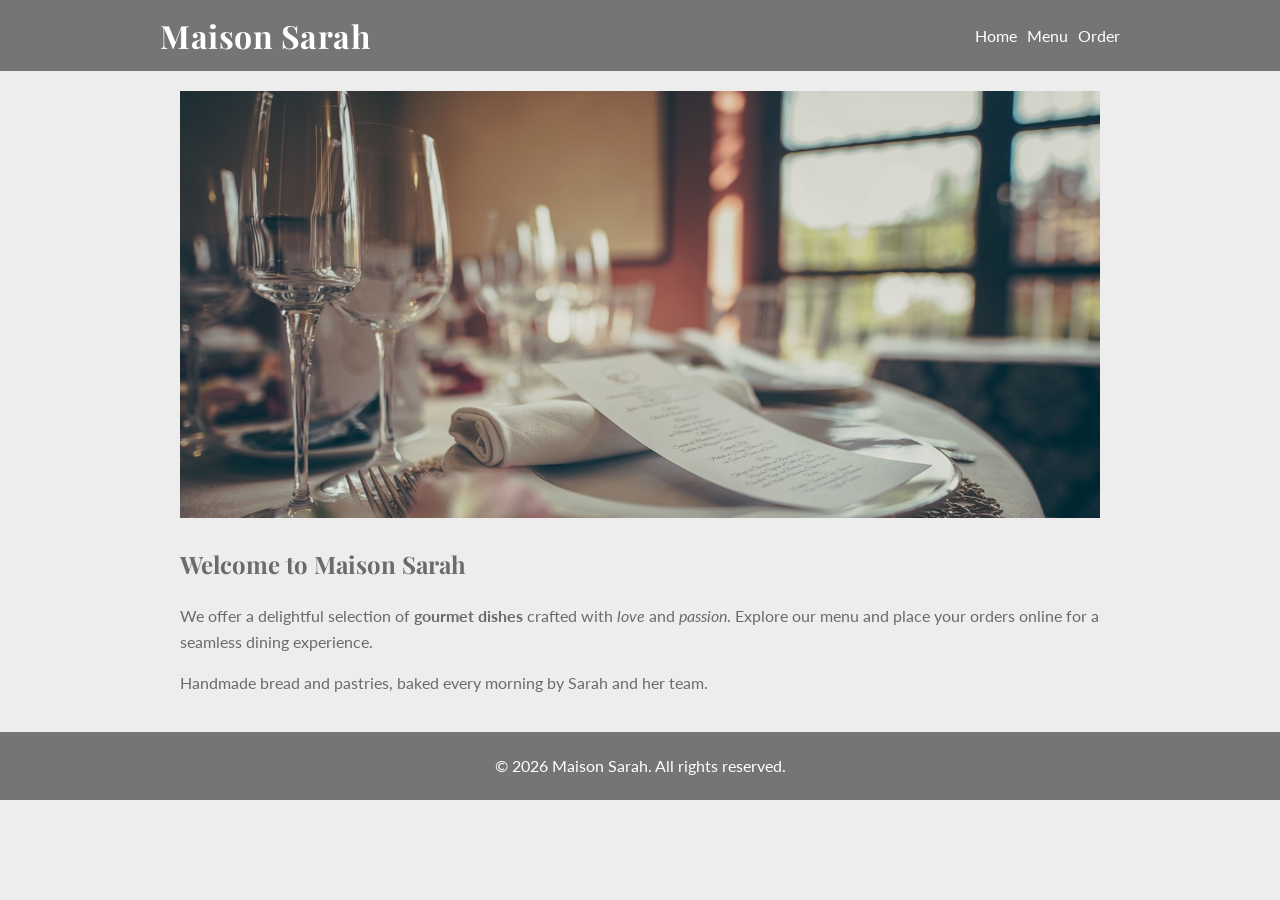
<file: index.html>
<!DOCTYPE html>
<html lang="en">
  <head>
    <meta charset="UTF-8">
    <meta name="viewport" content="width=device-width, initial-scale=1.0">
    <title>Maison Sarah</title>
    <link rel="stylesheet" href="styles.css">
    <link rel="preconnect" href="https://fonts.googleapis.com">
    <link rel="preconnect" href="https://fonts.gstatic.com" crossorigin>
    <link href="https://fonts.googleapis.com/css2?family=Lato:wght@400;700&family=Playfair+Display:wght@600;700&display=swap" rel="stylesheet">
  </head>
  <body>
    <header>
      <div class="container header-bar">
        <h1 class="brand">Maison Sarah</h1>
        <nav>
          <a href="index.html">Home</a>
          <a href="menu.html">Menu</a>
          <a href="order.html">Order</a>
        </nav>
      </div>
    </header>
    <main>
      <div class="container">
        <section class="hero">
          <img src="images/restaurant.jpg" alt="Maison Sarah Restaurant" class="hero-image">
        </section>

        <section>
          <h2>Welcome to Maison Sarah</h2>
          <p>We offer a delightful selection of <strong>gourmet dishes</strong> crafted with <em>love</em> and <em>passion</em>. Explore our menu and place your orders online for a seamless dining experience.</p>
          <p>Handmade bread and pastries, baked every morning by Sarah and her team.</p>
        </section>
      </div>
    </main>
    <footer>
      <div class="container">
        <p>&copy; 2026 Maison Sarah. All rights reserved.</p>
      </div>
    </footer>
  </body>
</html>
</file>
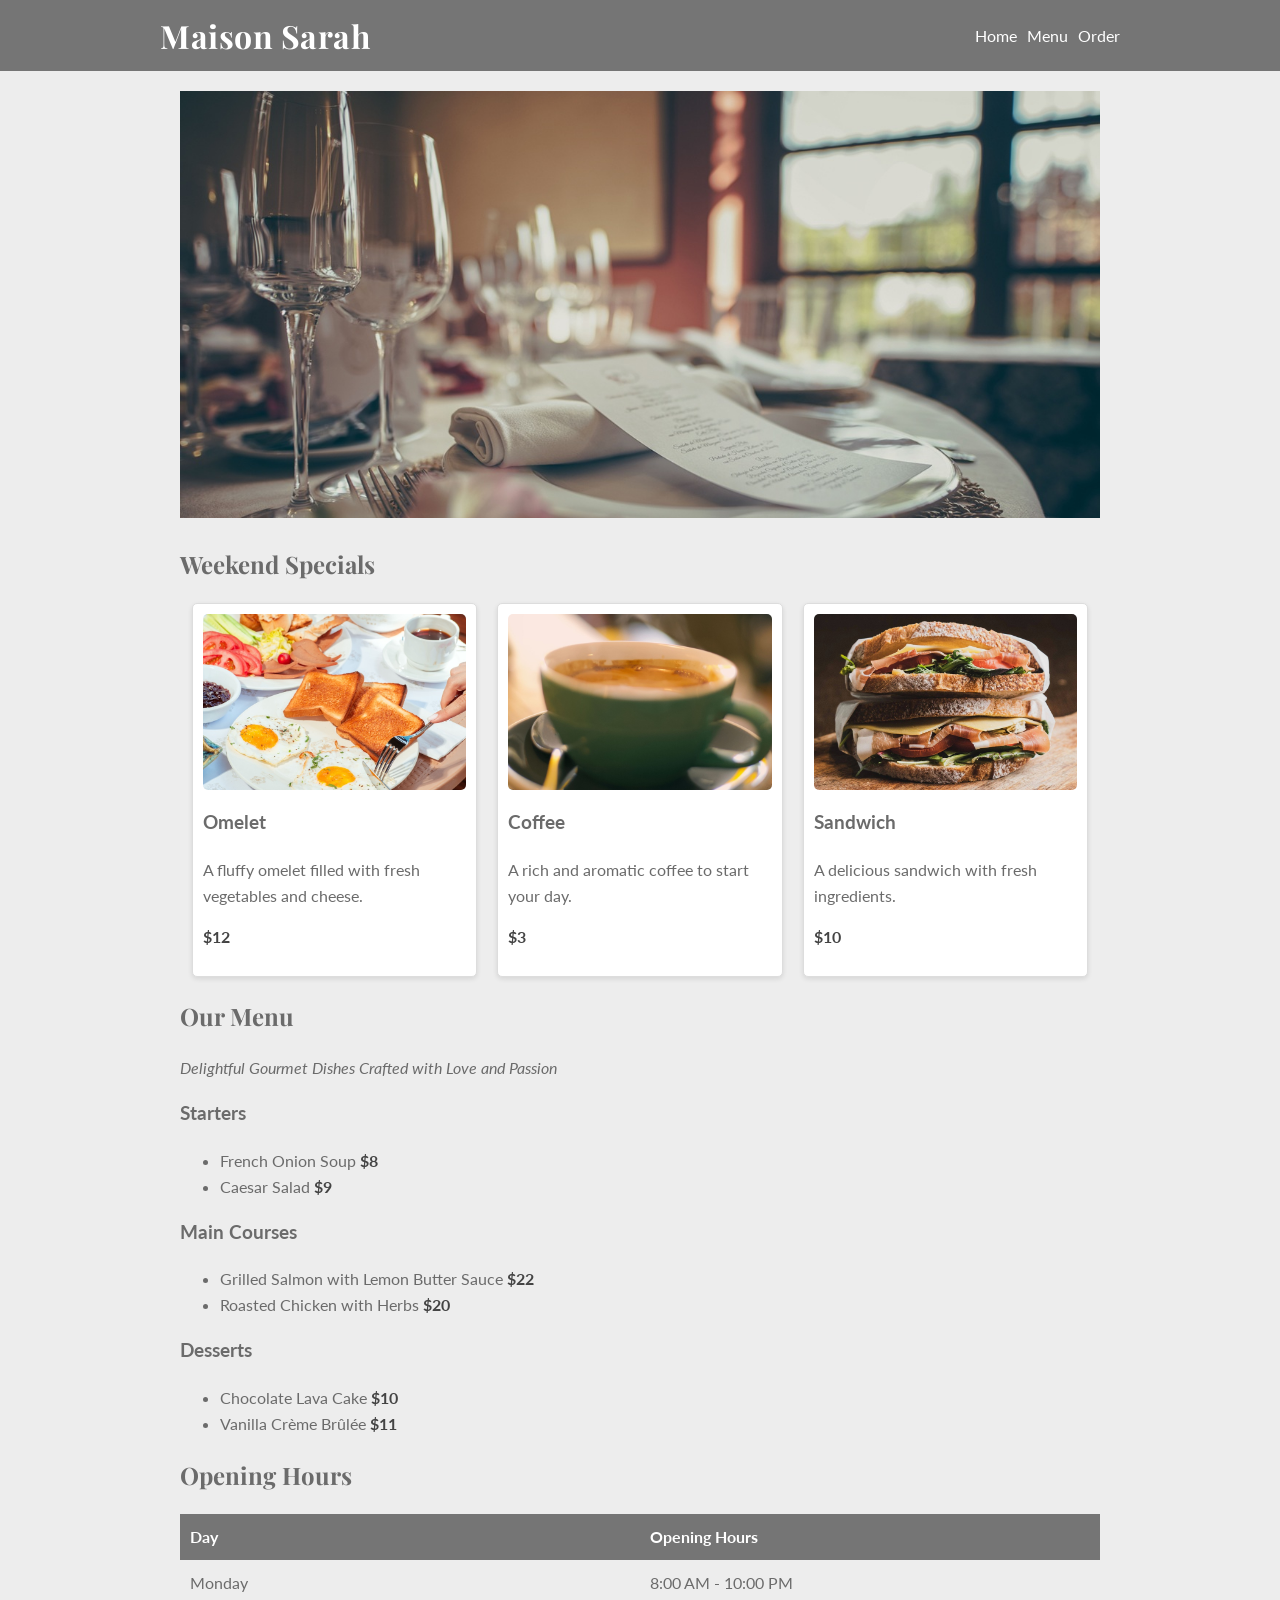
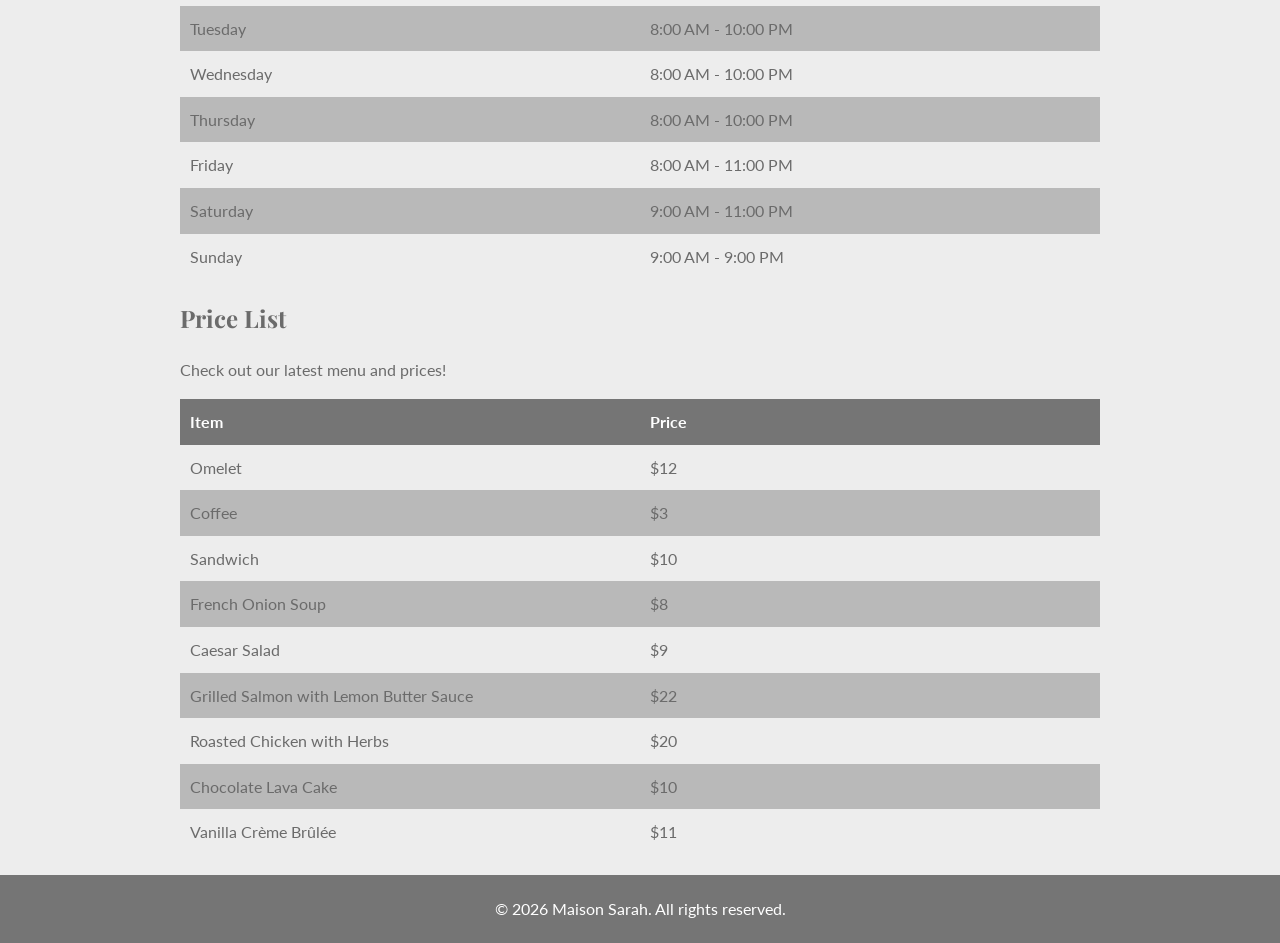
<file: menu.html>
<!DOCTYPE html>
<html lang="en">
  <head>
    <meta charset="UTF-8">
    <meta name="viewport" content="width=device-width, initial-scale=1.0">
    <title>Maison Sarah</title>
    <link rel="stylesheet" href="styles.css">
    <link rel="preconnect" href="https://fonts.googleapis.com">
    <link rel="preconnect" href="https://fonts.gstatic.com" crossorigin>
    <link href="https://fonts.googleapis.com/css2?family=Lato:wght@400;700&family=Playfair+Display:wght@600;700&display=swap" rel="stylesheet">
  </head>
  <body>
    <header>
      <div class="container header-bar">
        <h1 class="brand">Maison Sarah</h1>
        <nav>
          <a href="index.html">Home</a>
          <a href="menu.html">Menu</a>
          <a href="order.html">Order</a>
        </nav>
      </div>
    </header>
    <main>
      <div class="container">
        <section class="hero">
          <img src="images/restaurant.jpg" alt="Maison Sarah Restaurant" class="hero-image">
        </section>
        
        <section>
          <h2>Weekend Specials</h2>
          <div class="card-row">
            <article class="card">
              <img src="images/omelet.jpg" alt="Omelet" class="card-image">
              <h3>Omelet</h3>
              <p>A fluffy omelet filled with fresh vegetables and cheese.</p>
              <p class="price">$12</p>
            </article>
            <article class="card">
              <img src="images/coffee.jpg" alt="Coffee" class="card-image">
              <h3>Coffee</h3>
              <p>A rich and aromatic coffee to start your day.</p>
              <p class="price">$3</p>
            </article>
            <article class="card">
              <img src="images/sandwich.jpg" alt="Sandwich" class="card-image">
              <h3>Sandwich</h3>
              <p>A delicious sandwich with fresh ingredients.</p>
              <p class="price">$10</p>
            </article>
          </div>
        </section>
        
        <section>
          <h2>Our Menu</h2>
          <p class="tagline">Delightful Gourmet Dishes Crafted with Love and Passion</p>

          <h3>Starters</h3>
          <ul>
            <li>French Onion Soup <span class="price">$8</span></li>
            <li>Caesar Salad <span class="price">$9</span></li>
          </ul>

          <h3>Main Courses</h3>
          <ul>
            <li>Grilled Salmon with Lemon Butter Sauce <span class="price">$22</span></li>
            <li>Roasted Chicken with Herbs <span class="price">$20</span></li>
          </ul>

          <h3>Desserts</h3>
          <ul>
            <li>Chocolate Lava Cake <span class="price">$10</span></li>
            <li>Vanilla Crème Brûlée <span class="price">$11</span></li>
          </ul>
        </section>

        <section>
          <h2>Opening Hours</h2>
          <table>
            <thead>
              <tr>
                <th>Day</th>
                <th>Opening Hours</th>
              </tr>
            </thead>
            <tbody>
              <tr>
                <td>Monday</td>
                <td>8:00 AM - 10:00 PM</td>
              </tr>
              <tr>
                <td>Tuesday</td>
                <td>8:00 AM - 10:00 PM</td>
              </tr>
              <tr>
                <td>Wednesday</td>
                <td>8:00 AM - 10:00 PM</td>
              </tr>
              <tr>
                <td>Thursday</td>
                <td>8:00 AM - 10:00 PM</td>
              </tr>
              <tr>
                <td>Friday</td>
                <td>8:00 AM - 11:00 PM</td>
              </tr>
              <tr>
                <td>Saturday</td>
                <td>9:00 AM - 11:00 PM</td>
              </tr>
              <tr>
                <td>Sunday</td>
                <td>9:00 AM - 9:00 PM</td>
              </tr>
            </tbody>
          </table>
        </section>

        <section>
          <h2>Price List</h2>
          <p>Check out our latest menu and prices!</p>
          <table>
            <thead>
              <tr>
                <th>Item</th>
                <th>Price</th>
              </tr>
            </thead>
            <tbody>
              <tr>
                <td>Omelet</td>
                <td>$12</td>
              </tr>
              <tr>
                <td>Coffee</td>
                <td>$3</td>
              </tr>
              <tr>
                <td>Sandwich</td>
                <td>$10</td>
              </tr>
              <tr>
                <td>French Onion Soup</td>
                <td>$8</td>
              </tr>
              <tr>
                <td>Caesar Salad</td>
                <td>$9</td>
              </tr>
              <tr>
                <td>Grilled Salmon with Lemon Butter Sauce</td>
                <td>$22</td>
              </tr>
              <tr>
                <td>Roasted Chicken with Herbs</td>
                <td>$20</td>
              </tr>
              <tr>
                <td>Chocolate Lava Cake</td>
                <td>$10</td>
              </tr>
              <tr>
                <td>Vanilla Crème Brûlée</td>
                <td>$11</td>
              </tr>
            </tbody>
          </table>
        </section>

      </div>
    </main>
    <footer>
      <div class="container">
        <p>&copy; 2026 Maison Sarah. All rights reserved.</p>
      </div>
    </footer>
  </body>
</html>
</file>
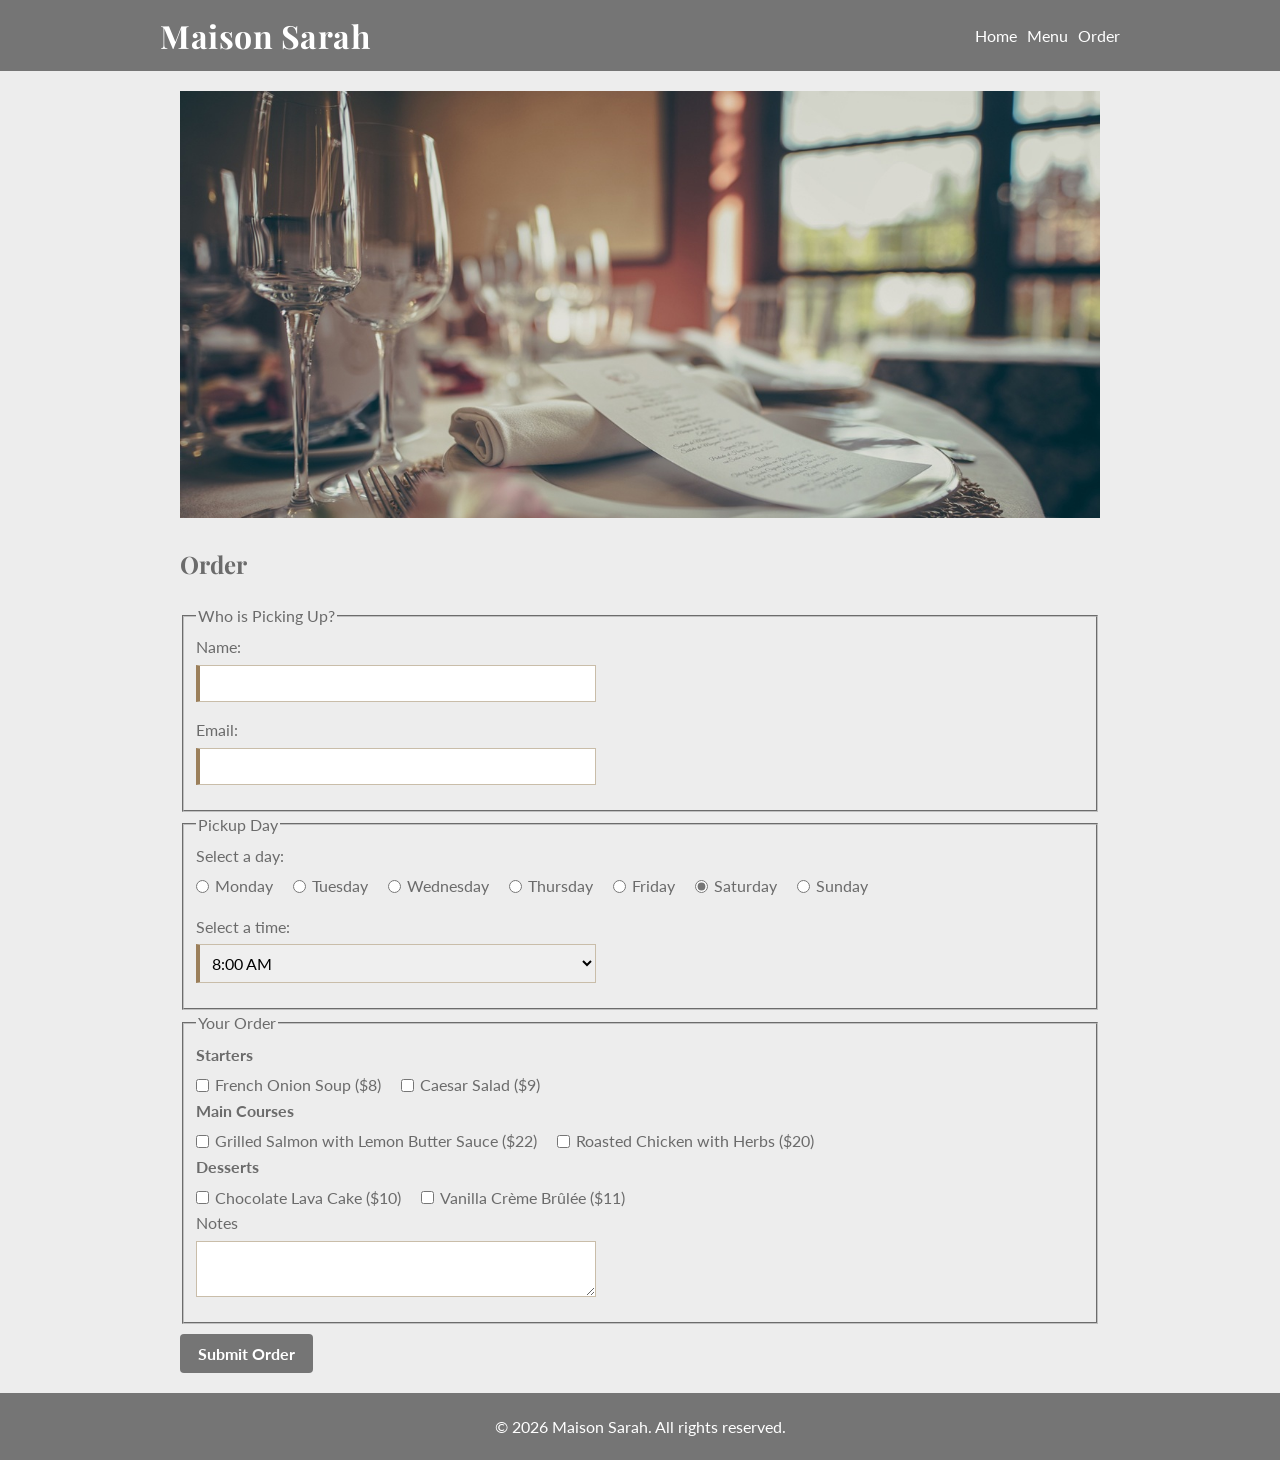
<file: order.html>
<!DOCTYPE html>
<html lang="en">
  <head>
    <meta charset="UTF-8">
    <meta name="viewport" content="width=device-width, initial-scale=1.0">
    <title>Maison Sarah</title>
    <link rel="stylesheet" href="styles.css">
    <link rel="preconnect" href="https://fonts.googleapis.com">
    <link rel="preconnect" href="https://fonts.gstatic.com" crossorigin>
    <link href="https://fonts.googleapis.com/css2?family=Lato:wght@400;700&family=Playfair+Display:wght@600;700&display=swap" rel="stylesheet">
  </head>
  <body>
    <header>
      <div class="container header-bar">
        <h1 class="brand">Maison Sarah</h1>
        <nav>
          <a href="index.html">Home</a>
          <a href="menu.html">Menu</a>
          <a href="order.html">Order</a>
        </nav>
      </div>
    </header>
    <main>
      <div class="container">
        <section class="hero">
          <img src="images/restaurant.jpg" alt="Maison Sarah Restaurant" class="hero-image">
        </section>

        <section>
          <h2>Order</h2>
          <form>
            <fieldset>
              <legend>Who is Picking Up?</legend>
              <div class="form-group">
                <label for="name">Name:</label>
                <input class="field" type="text" id="name" name="name" required>
              </div>
              <div class="form-group">
                <label for="email">Email:</label>
                <input class="field" type="email" id="email" name="email" required>
              </div>
            </fieldset>
            <fieldset>
              <legend>Pickup Day</legend>
              <div class="form-group">
                <label for="pickup-day">Select a day:</label>
                <div class="choice-row">
                  <label class="choice" for="monday"><input type="radio" id="monday" name="pickup-day" value="Monday" required> Monday</label>
                  <label class="choice" for="tuesday"><input type="radio" id="tuesday" name="pickup-day" value="Tuesday" required> Tuesday</label>
                  <label class="choice" for="wednesday"><input type="radio" id="wednesday" name="pickup-day" value="Wednesday" required> Wednesday</label>
                  <label class="choice" for="thursday"><input type="radio" id="thursday" name="pickup-day" value="Thursday" required> Thursday</label>
                  <label class="choice" for="friday"><input type="radio" id="friday" name="pickup-day" value="Friday" required> Friday</label>
                  <label class="choice" for="saturday"><input type="radio" id="saturday" name="pickup-day" value="Saturday" required checked> Saturday</label>
                  <label class="choice" for="sunday"><input type="radio" id="sunday" name="pickup-day" value="Sunday" required> Sunday</label>
                </div>
              </div>

              <div class="form-group">
                <label for="pickup-time">Select a time:</label>
                <select class="field" id="pickup-time" name="pickup-time" required>
                  <option value="8:00 AM">8:00 AM</option>
                  <option value="9:00 AM">9:00 AM</option>
                  <option value="10:00 AM">10:00 AM</option>
                  <option value="11:00 AM">11:00 AM</option>
                  <option value="12:00 PM">12:00 PM</option>
                  <option value="1:00 PM">1:00 PM</option>
                  <option value="2:00 PM">2:00 PM</option>
                  <option value="3:00 PM">3:00 PM</option>
                  <option value="4:00 PM">4:00 PM</option>
                  <option value="5:00 PM">5:00 PM</option>
                  <option value="6:00 PM">6:00 PM</option>
                  <option value="7:00 PM">7:00 PM</option>
                  <option value="8:00 PM">8:00 PM</option>
                  <option value="9:00 PM">9:00 PM</option>
                </select>
              </div>
            </fieldset>

            <fieldset>
              <legend>Your Order</legend>
              <h4>Starters</h4>
              <div class="choice-row">
                <label class="choice" for="french-onion-soup"><input type="checkbox" id="french-onion-soup" name="order-item" value="French Onion Soup"> French Onion Soup ($8)</label>
                <label class="choice" for="caesar-salad"><input type="checkbox" id="caesar-salad" name="order-item" value="Caesar Salad"> Caesar Salad ($9)</label>
              </div>

              <h4>Main Courses</h4>
              <div class="choice-row">
                <label class="choice" for="grilled-salmon"><input type="checkbox" id="grilled-salmon" name="order-item" value="Grilled Salmon with Lemon Butter Sauce"> Grilled Salmon with Lemon Butter Sauce ($22)</label>
                <label class="choice" for="roasted-chicken"><input type="checkbox" id="roasted-chicken" name="order-item" value="Roasted Chicken with Herbs"> Roasted Chicken with Herbs ($20)</label>
              </div>

              <h4>Desserts</h4>
              <div class="choice-row">
                <label class="choice" for="chocolate-lava-cake"><input type="checkbox" id="chocolate-lava-cake" name="order-item" value="Chocolate Lava Cake"> Chocolate Lava Cake ($10)</label>
                <label class="choice" for="creme-brulee"><input type="checkbox" id="creme-brulee" name="order-item" value="Vanilla Crème Brûlée"> Vanilla Crème Brûlée ($11)</label>
              </div>
            
              <div class="form-group">
                <label for="notes">Notes</label>
                <textarea class="field" id="notes" name="notes"></textarea>
              </div>
            </fieldset>

            <button type="submit">Submit Order</button>

          </form>
        </section>
      </div>
    </main>
    <footer>
      <div class="container">
        <p>&copy; 2026 Maison Sarah. All rights reserved.</p>
      </div>
    </footer>
  </body>
</html>
</file>
<file: styles.css>
* {
    box-sizing: border-box;
}

html {
    font-size: 62.5%;
}

body {
    font-family: "Lato", sans-serif;
    font-size: 1.6rem;
    line-height: 1.6;
    background-color: #EDEDED;
    color: #6B6B6B;
    margin: 0;
}

h1 {
  font-family: "Playfair Display", serif;
  font-size: 3.6rem;
  letter-spacing: 0.05rem;
}

h2 {
  font-family: "Playfair Display", serif;
  font-size: 2.4rem;
}

h1, h2 {
    color: #6B6B6B;
}

header, footer {
    background-color: #757575;
    color: #fff;
}

footer {
    padding: 5px 0;
    text-align: center;
}

nav{
    display: flex;
    gap: 1rem;
}

nav a {
    color: #fff;
    text-decoration: none;
}

.brand {
    color: #fff;
    font-size: 2em;
    font-weight: bold;
    margin: 0;
}

.tagline {
    font-style: italic;
}

.price {
    font-weight: bold;
    color: #444;
}

.container {
    max-width: 96rem;
    margin: 0 auto;
    padding: 0 2rem;
}

.header-bar {
    display: flex;
    justify-content: space-between;
    align-items: center;
    padding: 10px 0;
}

main {
    padding: 20px;
}

.hero img {
    max-width: 100%;
    width: 100%;
}

.card-row {
    display: flex;
    gap: 20px;
    flex-wrap: wrap;
    justify-content: center;
}

.card {
    background-color: #fff;
    border: 1px solid #ddd;
    border-radius: 5px;
    padding: 10px;
    width: 31%;
    box-shadow: 0 2px 5px rgba(0,0,0,0.1);
}

.card-image {
    display: block;
    width: 100%;
    aspect-ratio: 3 / 2;
    object-fit: cover;
    border-radius: 5px;
}

table {
    border-collapse: collapse;
    text-align: left;
    width: 100%;
    table-layout: fixed;
}


thead {
    background-color: #757575;
    color: #fff;
}

tbody tr:nth-child(even) {
    background-color: #b9b9b9;
}

td, th {
    padding: 10px;
}

.field {
  font-family: "Lato", sans-serif;
  font-size: 1.6rem;
  padding: 0.8rem;
  border: 1px solid #c9bda9;
  width: 100%;
  max-width: 40rem;
  display: block;
}

.field:focus {
    outline: 2px solid #757575;
    outline-offset: 2px;
    border-color: #757575;
}

.field:required {
    border-left: 4px solid #9b7f5b;
}

.field[type="checkbox"],
.field[type="radio"] {
    width: auto;
    max-width: none;
    margin: 0;
}

input[type="checkbox"],
input[type="radio"] {
    accent-color: #757575;
}

label {
  font-family: "Lato", sans-serif;
  font-size: 1.6rem;
  margin-bottom: 0.5rem;
  display: block;
}

.form-group {
    margin-bottom: 1.5rem;
}

.choice-row {
    display: flex;
    flex-wrap: wrap;
    gap: 1rem 2rem;
    margin-top: 0.5rem;
}

.choice {
    display: inline-flex;
    align-items: center;
    gap: 0.6rem;
    margin-bottom: 0;
    white-space: nowrap;
}

.choice input {
    margin: 0;
}

button[type="submit"] {
    font-family: "Lato", sans-serif;
    font-size: 1.6rem;
    font-weight: 700;
    margin-top: 1rem;
    padding: 1rem 1.8rem;
    border: none;
    border-radius: 0.4rem;
    background-color: #757575;
    color: #fff;
    cursor: pointer;
    transition: background-color 0.2s ease, transform 0.2s ease;
}

button[type="submit"]:hover,
button[type="submit"]:focus {
    background-color: #5f5f5f;
    transform: translateY(-1px);
    outline: none;
}

h4 {
    margin: 0 0 0.5rem 0;
}
</file>
